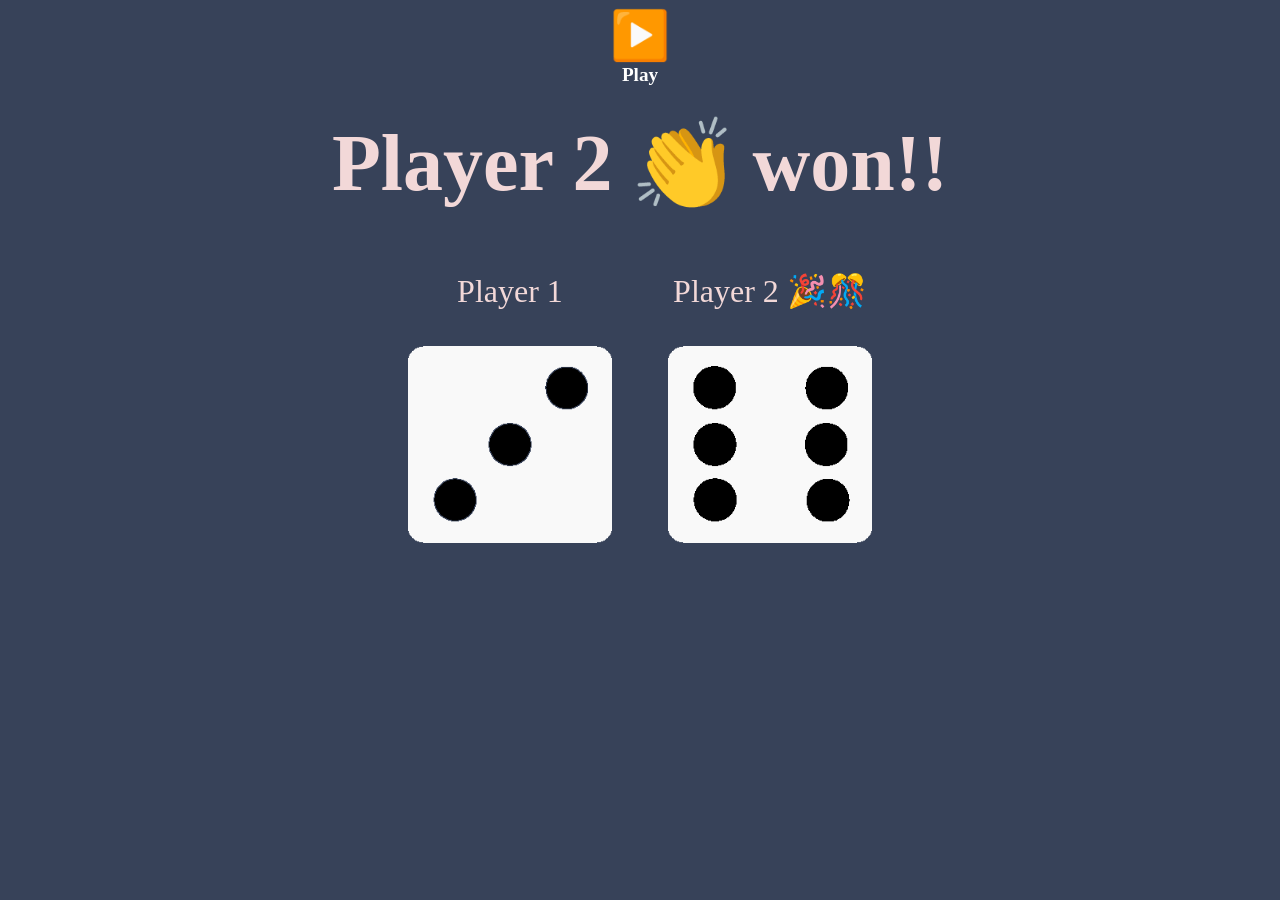
<file: index.html>
<!DOCTYPE html>
<html lang="en" dir="ltr">
  <head>
    <meta charset="utf-8" />
    <meta name="viewport" content="width=device, initial-scale=1.0" />
    <title>Dice Game</title>
    <link rel="stylesheet" href="styles.css" />
    <link
      href="https://fonts.googleapis.com/css?family=Indie+Flower|Lobster"
      rel="stylesheet"
    />
  </head>
  <body>
    <center>
      <input type="button" value="▶️" onClick="window.location.reload(true)" />
      <div style="color: white; font-size: larger; font-weight: bolder">
        Play
      </div>
    </center>
    <h1>Status..</h1>
    <div class="container">
      <div class="dice">
        <p id="p1">Player 1</p>
        <img class="img1" src="images/dice1.png" />
      </div>

      <div class="dice">
        <p id="p2">Player 2</p>
        <img class="img2" src="images/dice2.png" />
      </div>
    </div>

    <script src="./index.js"></script>
  </body>
</html>
</file>
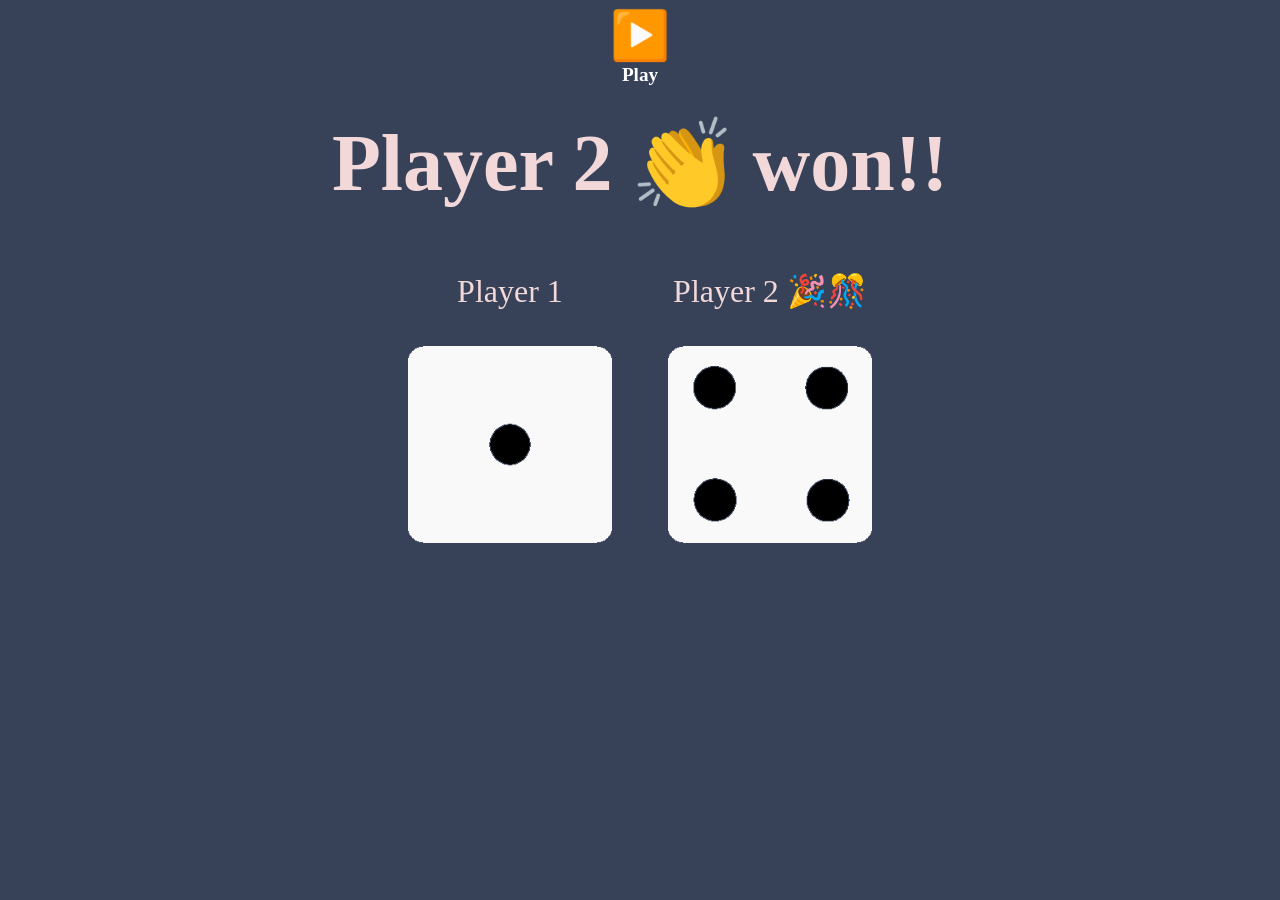
<file: dicee.html>
<!DOCTYPE html>
<html lang="en" dir="ltr">
  <head>
    <meta charset="utf-8" />
    <meta name="viewport" content="width=device, initial-scale=1.0" />
    <title>Dice Game</title>
    <link rel="stylesheet" href="styles.css" />
    <link
      href="https://fonts.googleapis.com/css?family=Indie+Flower|Lobster"
      rel="stylesheet"
    />
  </head>
  <body>
    <center>
      <input type="button" value="▶️" onClick="window.location.reload(true)" />
      <div style="color: white; font-size: larger; font-weight: bolder">
        Play
      </div>
    </center>
    <div class="container">
      <h1>Refresh Me</h1>

      <div class="dice">
        <p id="p1">Player 1</p>
        <img class="img1" src="images/dice1.png" />
      </div>

      <div class="dice">
        <p id="p2">Player 2</p>
        <img class="img2" src="images/dice2.png" />
      </div>
    </div>

    <script src="./index.js"></script>
  </body>
</html>
</file>
<file: styles.css>
.container {
  width: 70%;
  margin: auto;
  text-align: center;
}

.dice {
  text-align: center;
  display: inline-block;

}

body {
  background-color: #374259;
}

h1 {
  margin: 30px;
  font-size: 5rem;
  color: #F2D8D8;
  text-align: center;
}

p {
  font-size: 2rem;
  color: #F2D8D8;

}

img {
  width: 80%;
}
input{
  cursor: pointer;
  font-size: 300%;
  background-color: #374259;
  padding: 0;
  border: none;
}

@media screen and (max-width: 450px) {
  h1{
    margin: 30px;
    font-size: 2rem;
    color: #F2D8D8;
    text-align: center;
  }
  img {
    width: 50%;
    text-align: center;
  }
  p{
    font-size: 1.5rem;
  }
}
</file>
